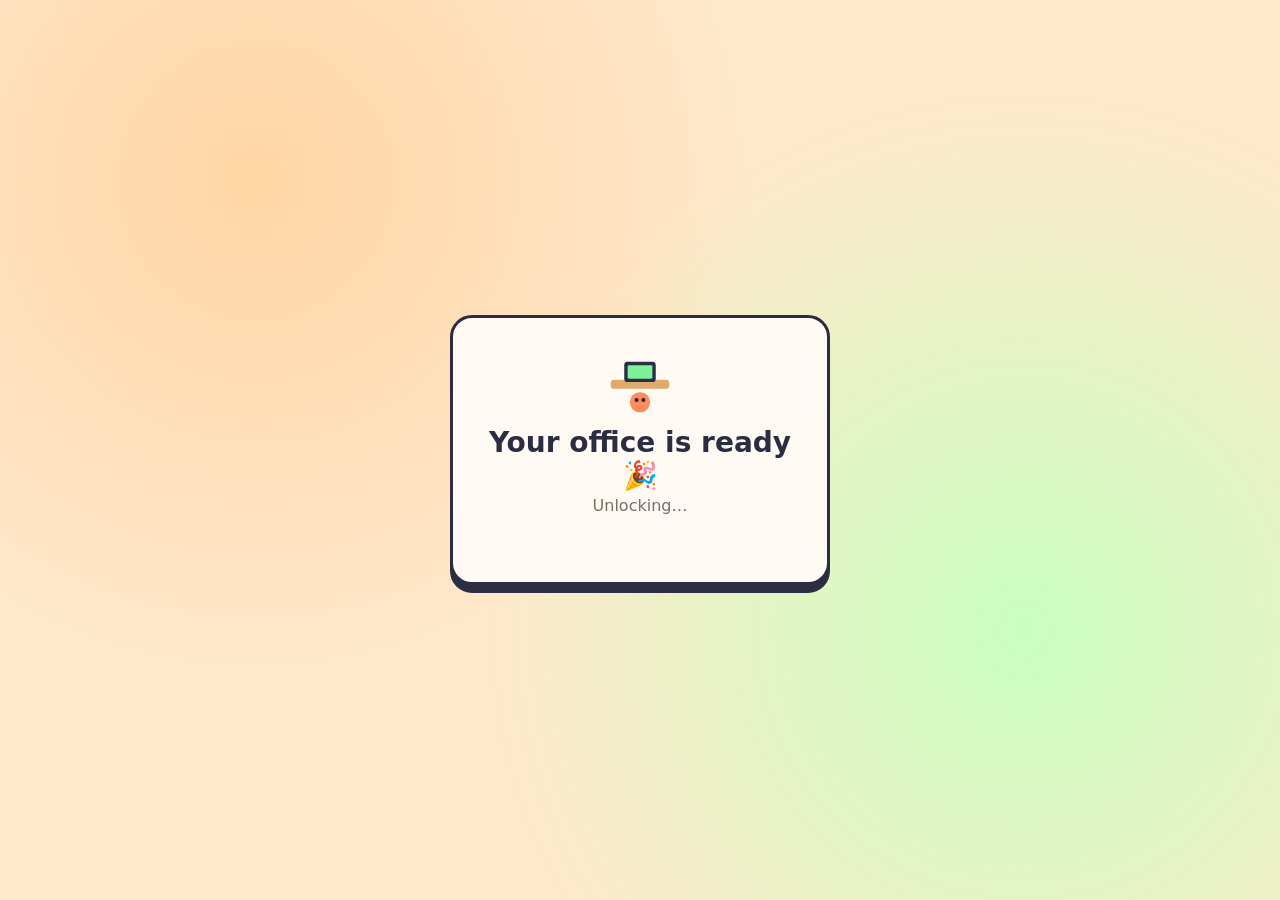
<file: src/client/claim.html>
<!doctype html>
<html lang="en">
  <head>
    <meta charset="UTF-8" />
    <meta name="viewport" content="width=device-width, initial-scale=1" />
    <title>Agent Office · Your password</title>
    <link rel="icon" href="/favicon.svg" />
    <link rel="stylesheet" href="./login.css" />
  </head>
  <body>
    <main class="card">
      <div class="logo" aria-hidden="true">
        <svg viewBox="0 0 64 64" width="72" height="72"><rect x="6" y="30" width="52" height="8" rx="3" fill="#e0a96d"/><rect x="18" y="14" width="28" height="18" rx="3" fill="#2b2d42"/><rect x="21" y="17" width="22" height="12" rx="1" fill="#7cf29a"/><circle cx="32" cy="50" r="9" fill="#ff8a5b"/><circle cx="29" cy="48" r="1.8" fill="#222"/><circle cx="35" cy="48" r="1.8" fill="#222"/></svg>
      </div>
      <h1 id="title" data-i18n="pages.claim.ready">Your office is ready 🎉</h1>
      <p class="sub" id="sub" data-i18n="pages.claim.unlocking">Unlocking…</p>
      <section id="reveal" hidden>
        <p class="warn"><strong data-i18n="pages.claim.writeDown">Write this password down now.</strong> <span data-i18n="pages.claim.once">It is shown this one time only: the office keeps just a hash and can never display it again. Share it with teammates you invite.</span></p>
        <div class="secret"><code id="pw" dir="ltr"></code><button type="button" id="copy" class="mini" data-i18n="common.copy">Copy</button></div>
        <label class="check"><input type="checkbox" id="saved" /> <span data-i18n="pages.claim.saved">I saved it somewhere safe</span></label>
        <button type="button" id="enter" disabled data-i18n="pages.claim.enter">Enter the office</button>
      </section>
      <p id="error" class="error" role="alert"></p>
      <a id="login" href="/login" hidden data-i18n="pages.toLogin">Go to sign in →</a>
    </main>
    <script type="module" src="./claim.ts"></script>
  </body>
</html>
</file>
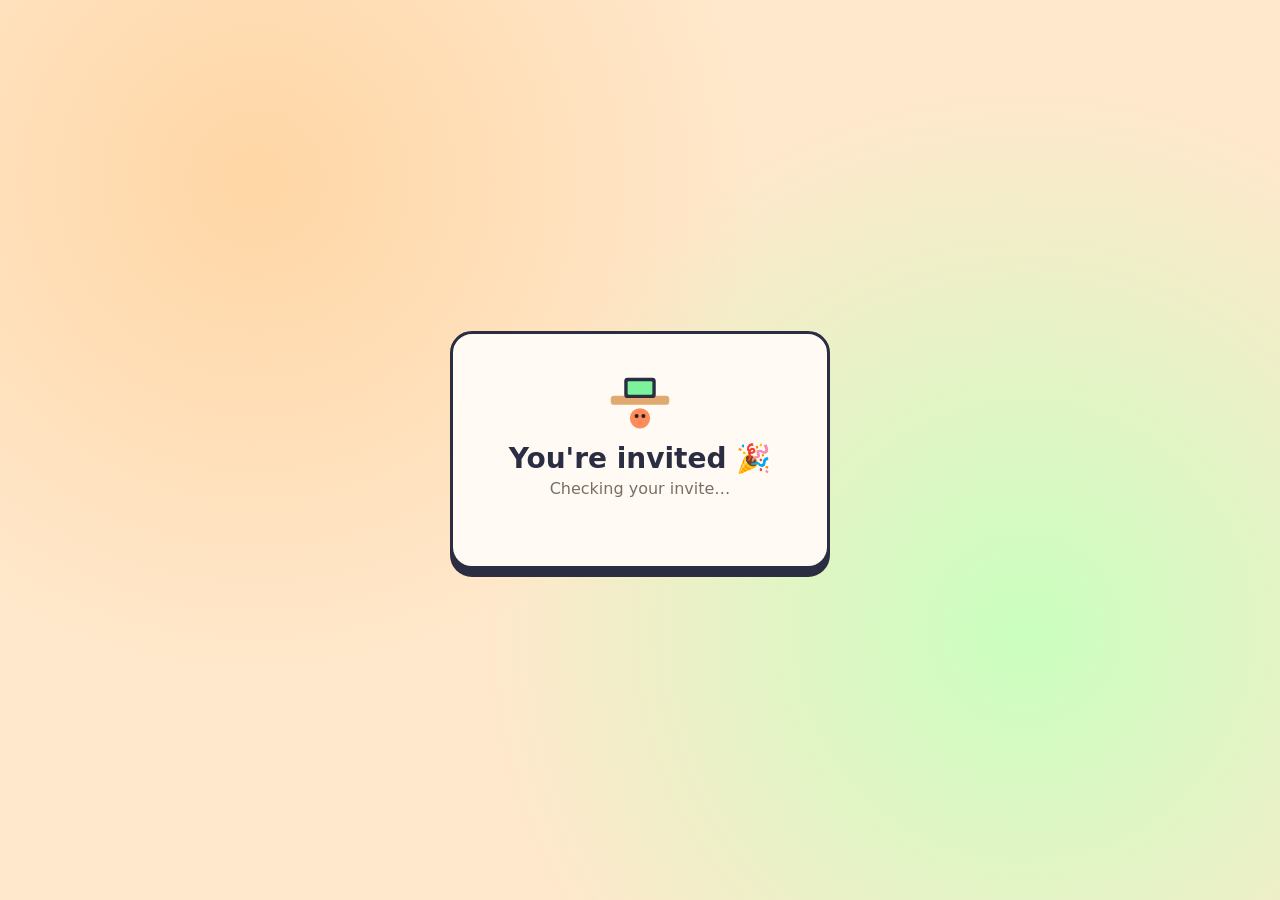
<file: src/client/join.html>
<!doctype html>
<html lang="en">
  <head>
    <meta charset="UTF-8" />
    <meta name="viewport" content="width=device-width, initial-scale=1" />
    <title>Agent Office · Join</title>
    <link rel="icon" href="/favicon.svg" />
    <link rel="stylesheet" href="./login.css" />
  </head>
  <body>
    <main class="card">
      <div class="logo" aria-hidden="true">
        <svg viewBox="0 0 64 64" width="72" height="72"><rect x="6" y="30" width="52" height="8" rx="3" fill="#e0a96d"/><rect x="18" y="14" width="28" height="18" rx="3" fill="#2b2d42"/><rect x="21" y="17" width="22" height="12" rx="1" fill="#7cf29a"/><circle cx="32" cy="50" r="9" fill="#ff8a5b"/><circle cx="29" cy="48" r="1.8" fill="#222"/><circle cx="35" cy="48" r="1.8" fill="#222"/></svg>
      </div>
      <h1 id="title" data-i18n="pages.join.invited">You're invited 🎉</h1>
      <p class="sub" id="sub" data-i18n="pages.join.checking">Checking your invite…</p>
      <form id="form" hidden>
        <label><span data-i18n="login.name">Your name</span><input id="name" type="text" maxlength="24" autocomplete="username" spellcheck="false" required /></label>
        <label><span data-i18n="pages.join.password">Pick a password</span><input id="password" type="password" minlength="8" autocomplete="new-password" required /></label>
        <label><span data-i18n="pages.join.again">Once more</span><input id="again" type="password" minlength="8" autocomplete="new-password" required /></label>
        <p class="note" data-i18n="pages.join.note">At least 8 characters. It's yours alone: nobody else in the office ever sees it.</p>
        <button type="submit" id="submit" data-i18n="pages.join.submit">Make my account</button>
      </form>
      <p id="error" class="error" role="alert"></p>
      <a id="login" href="/login" hidden data-i18n="pages.toLogin">Go to sign in →</a>
    </main>
    <script type="module" src="./join.ts"></script>
  </body>
</html>
</file>
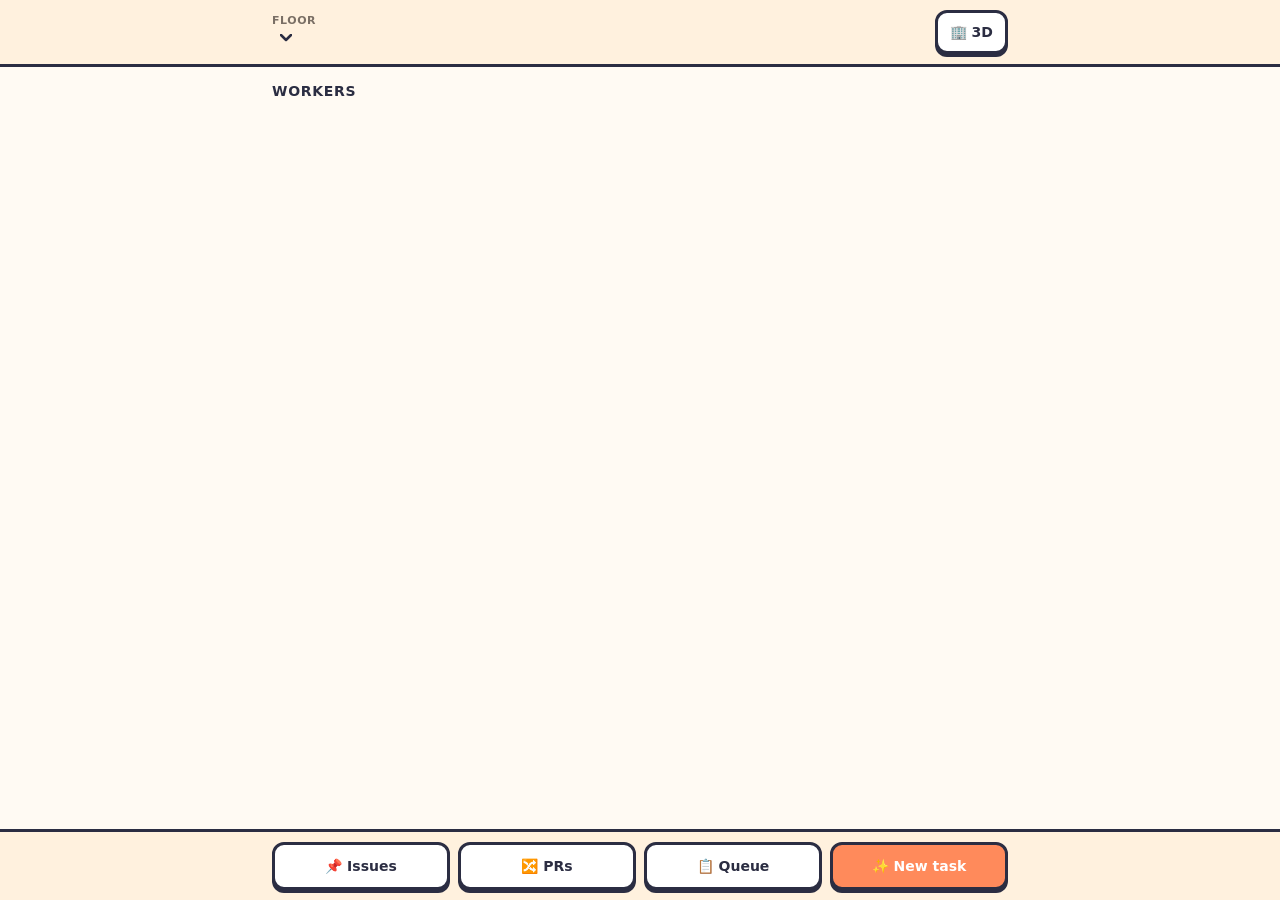
<file: src/client/lite.html>
<!doctype html>
<html lang="en">
  <head>
    <meta charset="UTF-8" />
    <meta name="viewport" content="width=device-width, initial-scale=1, viewport-fit=cover" />
    <meta name="theme-color" content="#fff1de" />
    <title>Agent Office</title>
    <link rel="icon" href="/favicon.svg" />
    <link rel="stylesheet" href="./lite.css" />
  </head>
  <body class="lite">
    <!-- The 2D view (lite.ts): the office without the 3D, for a phone or a computer the 3D is too much for. -->
    <header class="lite-bar">
      <label class="lite-floor" title="The floor you're on: pick another to see its workers" data-i18n-title="pages.lite.floorTitle">
        <span class="lite-floor-label" data-i18n="pages.lite.floor">Floor</span>
        <select id="floor" aria-label="Floor" data-i18n-aria="pages.lite.floor"></select>
      </label>
      <a id="to-3d" class="btn" href="/?3d=1" title="The 3D office, where you walk around" data-i18n-title="pages.lite.to3dTitle">🏢 3D</a>
    </header>
    <main class="lite-main">
      <p id="floor-meta" class="lite-meta"></p>
      <div id="elsewhere" class="lite-elsewhere hidden"></div>
      <h2 class="lite-h"><span data-i18n="pages.lite.workers">Workers</span> <span id="waiting-now" class="lite-waiting"></span></h2>
      <ul id="workers" class="lite-workers"></ul>
    </main>
    <nav class="lite-nav" aria-label="Office" data-i18n-aria="pages.lite.nav">
      <button id="btn-issues" class="btn" type="button"><span data-i18n="pages.lite.issues">📌 Issues</span> <span class="n"></span></button>
      <button id="btn-pulls" class="btn" type="button"><span data-i18n="pages.lite.pulls">🔀 PRs</span> <span class="n"></span></button>
      <button id="btn-queue" class="btn" type="button"><span data-i18n="pages.lite.queue">📋 Queue</span> <span class="n"></span></button>
      <button id="btn-new" class="btn primary" type="button" data-i18n="pages.lite.newTask">✨ New task</button>
    </nav>
    <div id="toasts"></div>
    <div id="conn" class="conn hidden" data-i18n="pages.lite.reconnecting">Reconnecting…</div>
    <div id="modal-root"></div>
    <script type="module" src="./lite.ts"></script>
  </body>
</html>
</file>
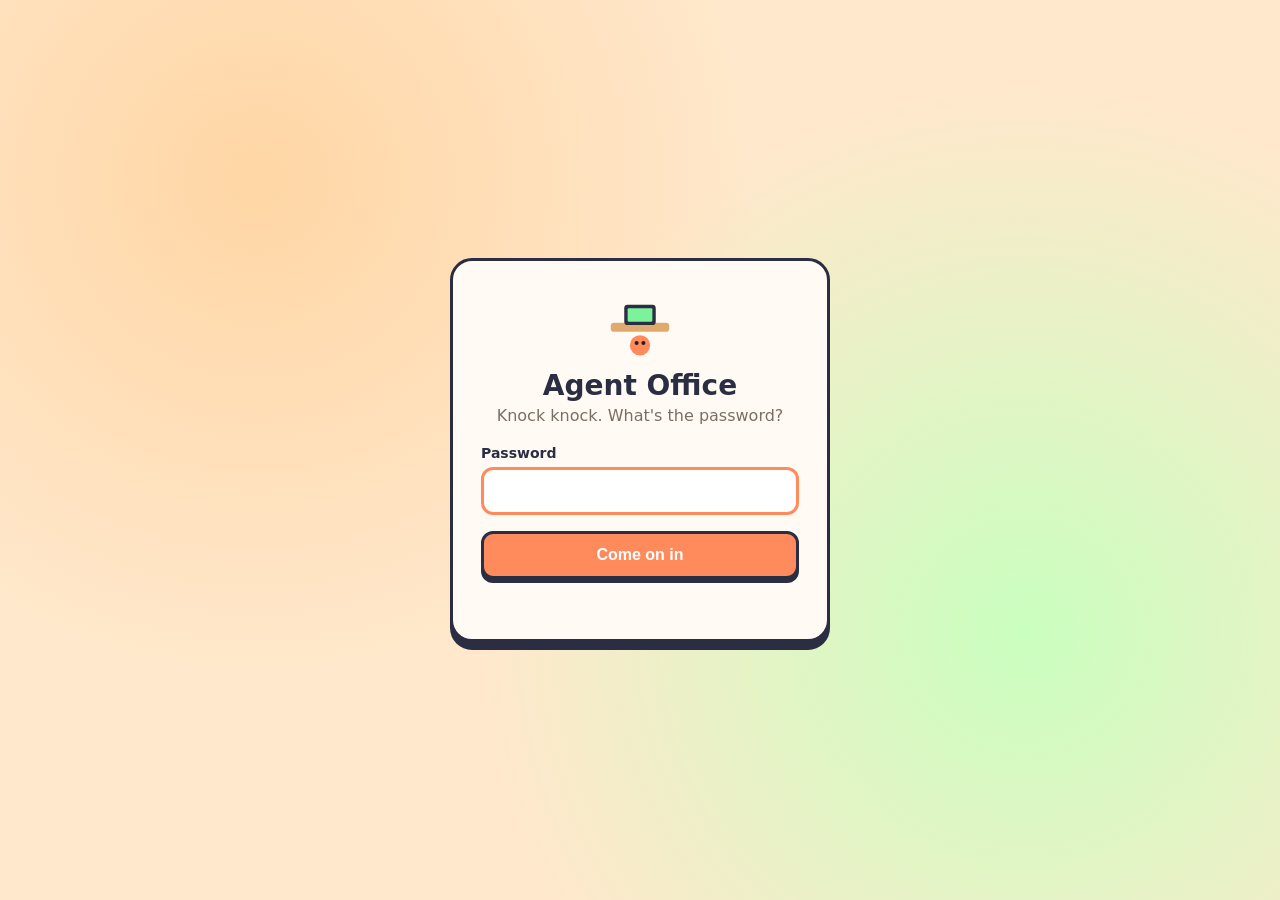
<file: src/client/login.html>
<!doctype html>
<html lang="en">
  <head>
    <meta charset="UTF-8" />
    <meta name="viewport" content="width=device-width, initial-scale=1" />
    <title>Agent Office · Sign in</title>
    <link rel="icon" href="/favicon.svg" />
    <link rel="stylesheet" href="./login.css" />
  </head>
  <body>
    <main class="card">
      <div class="logo" aria-hidden="true">
        <svg viewBox="0 0 64 64" width="72" height="72"><rect x="6" y="30" width="52" height="8" rx="3" fill="#e0a96d"/><rect x="18" y="14" width="28" height="18" rx="3" fill="#2b2d42"/><rect x="21" y="17" width="22" height="12" rx="1" fill="#7cf29a"/><circle cx="32" cy="50" r="9" fill="#ff8a5b"/><circle cx="29" cy="48" r="1.8" fill="#222"/><circle cx="35" cy="48" r="1.8" fill="#222"/></svg>
      </div>
      <h1>Agent Office</h1>
      <p class="sub" id="sub" data-i18n="login.ask">Knock knock. What's the password?</p>
      <form id="form">
        <label id="name-row" hidden><span data-i18n="login.name">Your name</span><input id="name" type="text" maxlength="24" autocomplete="username" spellcheck="false" /></label>
        <label><span data-i18n="login.password">Password</span><input id="password" type="password" autocomplete="current-password" autofocus required /></label>
        <p id="name-note" class="note" hidden data-i18n="login.nameNote">Came in with the shared office password? Leave your name blank.</p>
        <button type="submit" id="submit" data-i18n="login.submit">Come on in</button>
        <p id="error" class="error" role="alert"></p>
      </form>
    </main>
    <script type="module" src="./login.ts"></script>
  </body>
</html>
</file>
<file: src/client/login.css>
@import './styles/arabic.css';
:root { --bg: #ffe8cc; --ink: #2b2d42; --card: #fffaf3; --accent: #ff8a5b; --muted: #7a6f65; --border: #2b2d42; }
* { box-sizing: border-box; }
[hidden] { display: none !important; }
html, body { margin: 0; height: 100%; }
body {
  background: radial-gradient(circle at 20% 20%, #ffd6a5 0, transparent 40%), radial-gradient(circle at 80% 70%, #caffbf 0, transparent 45%), var(--bg);
  font-family: 'Cairo', 'Nunito', ui-rounded, 'SF Pro Rounded', system-ui, sans-serif;
  color: var(--ink); display: grid; place-items: center; padding: 16px;
}
.card { width: min(380px, 100%); background: var(--card); border: 3px solid var(--border); border-radius: 22px; padding: 28px; box-shadow: 0 8px 0 var(--border); text-align: center; }
.logo { display: grid; place-items: center; }
h1 { margin: 8px 0 4px; font-size: 28px; }
.sub { margin: 0 0 20px; color: var(--muted); }
.card { position: relative; }
.lang-switch { position: absolute; top: 12px; inset-inline-end: 12px; width: auto; margin: 0; padding: 4px 10px; font-size: 13px; background: #fff; color: var(--ink); box-shadow: 0 2px 0 var(--border); }
label { display: block; text-align: start; font-weight: 700; font-size: 14px; }
input { width: 100%; margin-top: 6px; padding: 12px 14px; font-size: 16px; border: 3px solid var(--border); border-radius: 12px; background: #fff; color: var(--ink); outline: none; }
input:focus { border-color: var(--accent); }
button { margin-top: 16px; width: 100%; padding: 12px; font-size: 16px; font-weight: 800; border: 3px solid var(--border); border-radius: 12px; background: var(--accent); color: #fff; cursor: pointer; box-shadow: 0 4px 0 var(--border); }
button:active { transform: translateY(3px); box-shadow: 0 1px 0 var(--border); }
button:disabled { opacity: .6; cursor: default; }
.error { min-height: 1.2em; color: #c3423f; font-weight: 700; margin: 12px 0 0; }
.warn { text-align: start; background: #fff3c4; border: 3px solid var(--border); border-radius: 12px; padding: 10px 12px; margin: 0 0 14px; font-size: 14px; }
.secret { display: flex; gap: 8px; align-items: center; justify-content: center; background: #fff; border: 3px dashed var(--border); border-radius: 12px; padding: 14px; }
.secret code { font: 800 26px ui-monospace, Menlo, Consolas, monospace; letter-spacing: .04em; word-break: break-all; }
button.mini { width: auto; margin: 0; padding: 6px 10px; font-size: 13px; box-shadow: 0 2px 0 var(--border); }
.check { display: flex; gap: 8px; align-items: center; justify-content: center; margin-top: 14px; font-weight: 800; }
.check input { width: auto; margin: 0; }
a { color: var(--ink); font-weight: 800; }
label + label { margin-top: 12px; }
.note { text-align: start; color: var(--muted); font-size: 13px; margin: 8px 0 0; }
.role { display: inline-block; background: #fff3c4; border: 2px solid var(--border); border-radius: 999px; padding: 0 8px; font-size: 13px; font-weight: 800; }
</file>
<file: src/client/lite.css>
@import './styles/base.css';

/* The 2D view (lite.html): a page that scrolls, made for a phone, rather than a HUD over the 3D office. */
html, body { height: auto; min-height: 100%; overflow: auto; }
body.lite { min-height: 100dvh; background: var(--paper); -webkit-tap-highlight-color: transparent; }

.lite-bar { position: sticky; top: 0; z-index: 20; display: flex; align-items: center; gap: 8px; padding: 10px 12px; padding-top: max(10px, env(safe-area-inset-top)); background: var(--paper-2); border-bottom: 3px solid var(--ink); }
.lite-bar .btn { height: 44px; flex: none; text-decoration: none; }
.lite-floor { flex: 1; min-width: 0; display: flex; flex-direction: column; align-items: flex-start; margin: 0; }
.lite-floor-label { font-size: 11px; font-weight: 900; text-transform: uppercase; letter-spacing: .05em; color: var(--muted); }
.lite-floor select {
  width: auto; max-width: 100%; min-width: 0; padding-block: 0; padding-inline: 0 22px; border: 0; background: none; color: var(--ink);
  font: 900 19px/1.2 var(--font); text-overflow: ellipsis; appearance: none; -webkit-appearance: none; cursor: pointer;
  background: no-repeat right 2px center / 12px url("data:image/svg+xml,%3Csvg xmlns='http://www.w3.org/2000/svg' viewBox='0 0 12 8'%3E%3Cpath d='M1 1l5 5 5-5' fill='none' stroke='%232b2d42' stroke-width='2.5' stroke-linecap='round' stroke-linejoin='round'/%3E%3C/svg%3E");
}
/* The arrow sits at the end of the line, which is the left in Arabic. */
[dir=rtl] .lite-floor select { background-position: left 2px center; }
.lite-floor select:disabled { background-image: none; opacity: 1; cursor: default; }

.lite-main { width: 100%; max-width: 760px; margin: 0 auto; padding: 12px 12px calc(96px + env(safe-area-inset-bottom)); }
.lite-meta { margin: 0 0 10px; font-size: 12px; font-weight: 700; color: var(--muted); white-space: nowrap; overflow: hidden; text-overflow: ellipsis; }
.lite-meta:empty { display: none; }
.lite-elsewhere { display: flex; flex-direction: column; gap: 8px; margin-bottom: 14px; }
.lite-go { justify-content: space-between; min-height: 44px; background: #ffd6e0; white-space: normal; text-align: start; }
.lite-go:hover { background: #ffc2d1; }
.lite-h { display: flex; align-items: baseline; flex-wrap: wrap; gap: 4px 10px; margin: 4px 0 10px; font-size: 14px; font-weight: 900; text-transform: uppercase; letter-spacing: .05em; }
.lite-waiting { font-size: 13px; text-transform: none; letter-spacing: 0; color: #c9184a; }

/* A card per worker, the ones waiting on someone first (see byUrgency). */
.lite-workers { list-style: none; margin: 0; padding: 0; display: flex; flex-direction: column; gap: 10px; }
.lite-worker { display: flex; align-items: stretch; background: #fff; border: 3px solid var(--ink); border-radius: var(--radius); box-shadow: 0 3px 0 var(--ink); overflow: hidden; }
.lite-worker.waiting { box-shadow: 0 3px 0 var(--ink), inset 6px 0 0 var(--bad); }
.lite-worker.done.waiting { box-shadow: 0 3px 0 var(--ink), inset 6px 0 0 var(--good); }
/* The bar on the starting edge, which is the right in Arabic. */
[dir=rtl] .lite-worker.waiting { box-shadow: 0 3px 0 var(--ink), inset -6px 0 0 var(--bad); }
[dir=rtl] .lite-worker.done.waiting { box-shadow: 0 3px 0 var(--ink), inset -6px 0 0 var(--good); }
.lite-worker.exited, .lite-worker.offline { background: #f3f1ee; }
.lite-card { flex: 1; min-width: 0; display: flex; align-items: flex-start; gap: 10px; padding-block: 12px; padding-inline: 14px 10px; border: 0; background: none; color: inherit; font: inherit; text-align: start; cursor: pointer; }
.lite-card:active { background: var(--paper-2); }
.lite-card:focus-visible { outline: none; box-shadow: inset 0 0 0 3px var(--accent); }
.lite-card .dot { flex: none; width: 14px; height: 14px; margin-top: 4px; border-radius: 50%; border: 2px solid var(--ink); }
.lite-info { flex: 1; min-width: 0; display: flex; flex-direction: column; gap: 3px; }
.lite-name { font-size: 16px; font-weight: 900; }
.lite-task { font-size: 14px; font-weight: 800; overflow-wrap: anywhere; }
.lite-now { font-size: 13px; font-weight: 700; overflow-wrap: anywhere; display: -webkit-box; -webkit-line-clamp: 3; -webkit-box-orient: vertical; overflow: hidden; }
.lite-worker.needs_input .lite-now { color: #c9184a; }
.lite-sub { font-size: 12px; font-weight: 700; color: var(--muted); overflow-wrap: anywhere; }
.lite-state { flex: none; display: flex; flex-direction: column; align-items: flex-end; gap: 4px; }
.lite-state small { font-size: 11px; font-weight: 800; color: var(--muted); white-space: nowrap; }
.lite-say { flex: none; align-self: center; width: 44px; height: 44px; margin-inline-end: 10px; padding: 0; justify-content: center; font-size: 18px; }
.lite-empty { padding: 28px 12px; text-align: center; font-weight: 800; color: var(--muted); }

.lite-nav { position: fixed; inset-inline: 0; bottom: 0; z-index: 20; display: grid; grid-template-columns: repeat(4, minmax(0, 1fr)); gap: 8px; padding: 10px 12px; padding-bottom: max(10px, env(safe-area-inset-bottom)); background: var(--paper-2); border-top: 3px solid var(--ink); }
.lite-nav .btn { min-height: 48px; padding: 6px; justify-content: center; flex-wrap: wrap; gap: 4px; white-space: normal; text-align: center; line-height: 1.15; font-size: 14px; }
.lite-nav .n:empty { display: none; }
.lite-nav .n { min-width: 20px; padding: 0 5px; border-radius: 999px; background: var(--ink); color: #fff; font-size: 12px; line-height: 20px; font-variant-numeric: tabular-nums; }
.lite-nav .btn.primary .n { background: #fff; color: var(--ink); }
/* A wide window: the bars line up with the list. */
@media (min-width: 761px) { .lite-bar, .lite-nav { padding-inline: calc(50% - 368px); } }

/* The page scrolls here, so what floats over it stays put on the screen. */
#toasts { position: fixed; top: 84px; z-index: 60; width: calc(100% - 24px); }
.toast { text-align: center; }
.conn { position: fixed; top: 84px; z-index: 60; }
.backdrop { z-index: 50; }

/* No zooming in on a box as you tap it (iOS does, for text under 16px). */
.modal textarea, .modal input[type=text], .modal input[type=password], .modal select { font-size: 16px; }
.lite-name .body p { margin: 0 0 12px; font-weight: 700; }

/* On a phone, the big windows take the whole screen; the small ones stay dialogs. */
@media (max-width: 640px) {
  .backdrop { padding: 8px; }
  /* The task queue is told by its workers-at-once control, since its label is in the viewer's language. */
  .backdrop:has(> .modal.term, > .modal.board, > .modal.gh-window, > .modal.desk-changes, > .modal.meeting-window, > .modal[aria-label="Task queue"], > .modal:has(.queue-limit)) { padding: 0; }
  /* body.lite outranks the windows' own sizes and padding, whatever order the sheets load in. */
  body.lite .modal.term, body.lite .modal.board, body.lite .modal.gh-window, body.lite .modal.desk-changes, body.lite .modal.meeting-window,
  body.lite .modal[aria-label="Task queue"], body.lite .modal:has(.queue-limit) { width: 100%; height: 100dvh; max-height: 100dvh; border: 0; border-radius: 0; box-shadow: none; }
  .modal { max-height: calc(100dvh - 16px); }
  body.lite .modal.term .term-host { padding-block: 6px 2px; padding-inline: 6px 2px; }
  body.lite .modal.board .body { padding: 10px; overflow-x: auto; }
  .modal.board .column { min-width: 78vw; }
  .modal.board header .board-status { display: none; }
}
</file>
